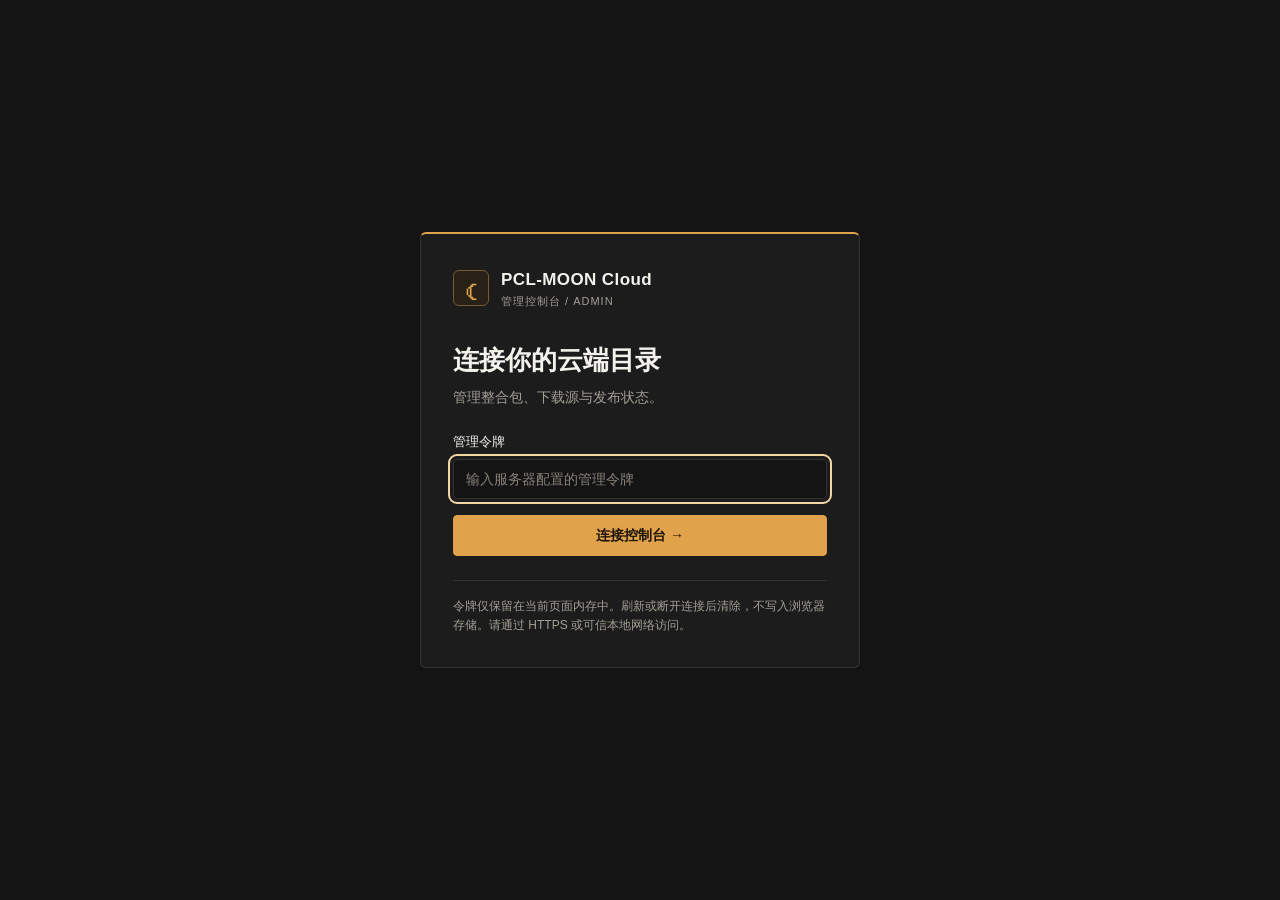
<file: pcl-moon-cloud/admin/index.html>
<!doctype html>
<html lang="zh-CN">
<head>
  <meta charset="utf-8">
  <meta name="viewport" content="width=device-width, initial-scale=1">
  <meta http-equiv="Content-Security-Policy" content="default-src 'self'; script-src 'self'; style-src 'self'; img-src 'self' https: http:; connect-src 'self'; object-src 'none'; base-uri 'none'; form-action 'self'">
  <meta name="referrer" content="no-referrer">
  <title>PCL-MOON Cloud · 管理控制台</title>
  <link rel="stylesheet" href="./app.css">
  <script src="./app.js" defer></script>
</head>
<body>
  <section id="login-screen" class="login-screen" aria-labelledby="login-title">
    <div class="login-card">
      <div class="brand"><span class="moon" aria-hidden="true">☾</span><div><strong>PCL-MOON Cloud</strong><small>管理控制台 / ADMIN</small></div></div>
      <h1 id="login-title">连接你的云端目录</h1>
      <p class="muted">管理整合包、下载源与发布状态。</p>
      <form id="login-form" autocomplete="off">
        <label class="field"><span>管理令牌</span><input id="token" type="password" required maxlength="4096" autocomplete="off" spellcheck="false" placeholder="输入服务器配置的管理令牌" autofocus></label>
        <p id="login-error" class="notice error" role="alert" hidden></p>
        <button id="login-button" class="primary" type="submit">连接控制台 →</button>
      </form>
      <p class="security-note">令牌仅保留在当前页面内存中。刷新或断开连接后清除，不写入浏览器存储。请通过 HTTPS 或可信本地网络访问。</p>
      <noscript><p class="notice error">请启用 JavaScript 以连接管理 API。</p></noscript>
    </div>
  </section>

  <div id="app" class="app" hidden>
    <aside class="sidebar" aria-label="管理导航">
      <div class="brand"><span class="moon" aria-hidden="true">☾</span><div><strong>PCL-MOON Cloud</strong><small>管理控制台</small></div></div>
      <nav aria-label="主导航">
        <button id="nav-packs" class="nav-item selected" type="button" aria-current="page"><span class="nav-icon" aria-hidden="true">▦</span>整合包管理</button>
        <button id="nav-public" class="nav-item" type="button"><span class="nav-icon" aria-hidden="true">↗</span>公开访问</button>
      </nav>
      <div class="sidebar-info">
        <p class="connection"><span class="dot" aria-hidden="true"></span>已连接管理服务</p>
        <dl><div><dt>管理端口</dt><dd id="admin-port">—</dd></div><div><dt>公开端口</dt><dd id="public-port">—</dd></div></dl>
        <small>写入受版本校验保护<br>草稿不会出现在公开目录中</small>
        <button id="disconnect" class="quiet" type="button">断开连接</button>
      </div>
    </aside>
    <main class="main" id="main-content">
      <header class="page-head">
        <div><p class="eyebrow">WORKSPACE / CATALOG</p><h1 tabindex="-1" id="page-title">整合包管理</h1><p class="muted">让每一次发布，都有据可查。</p></div>
        <div class="actions"><button id="refresh" type="button">↻ 刷新</button><button id="add" class="primary" type="button">＋ 新建整合包</button></div>
      </header>
      <p id="global-notice" class="notice" role="status" aria-live="polite" hidden></p>
      <section class="metrics" aria-label="目录概览">
        <div class="metric"><p class="metric-label">整合包总数</p><strong id="metric-total">—</strong><small>包含已发布与草稿</small></div>
        <div class="metric published"><p class="metric-label">已发布</p><strong id="metric-published">—</strong><small>在公开目录中可见</small></div>
        <div class="metric"><p class="metric-label">草稿</p><strong id="metric-draft">—</strong><small>仅管理员可见</small></div>
        <div class="metric"><p class="metric-label">目录版本</p><strong id="metric-revision">—</strong><small>并发写入校验 · Revision</small></div>
      </section>
      <section class="catalog" aria-labelledby="catalog-title" id="catalog">
        <div class="catalog-head"><div><h2 id="catalog-title">整合包目录</h2><p class="muted"><small>编辑元数据，确认后保存并生效</small></p></div><span id="busy-label" class="busy-label" role="status" hidden>正在加载…</span></div>
        <div class="toolbar">
          <label class="search-label"><span class="visually-hidden">搜索名称、ID、版本或 Minecraft 版本</span><span class="search-icon" aria-hidden="true">⌕</span><input id="search" type="search" placeholder="搜索名称、ID 或版本…" maxlength="200"></label>
          <label><span class="visually-hidden">发布状态</span><select id="publish-filter"><option value="all">全部状态</option><option value="published">已发布</option><option value="draft">草稿</option></select></label>
        </div>
        <div class="list-heading" aria-hidden="true"><span>整合包 / 版本信息</span><span>发布状态</span><span>操作</span></div>
        <div id="pack-list" role="list" aria-label="整合包列表"></div>
        <div id="empty-state" class="empty" hidden><div class="empty-symbol" aria-hidden="true">▦</div><h3 id="empty-title">还没有整合包</h3><p id="empty-description">从第一个整合包开始构建你的目录。</p><button id="empty-action" type="button">新建整合包</button></div>
        <div class="catalog-foot"><span id="result-count" role="status">—</span><span>按排序值升序排列</span></div>
      </section>
      <footer class="page-foot"><span>PCL-MOON Cloud · 轻量目录管理</span><span id="updated-at">尚未同步</span></footer>
    </main>
  </div>

  <dialog id="editor" aria-labelledby="editor-title">
    <form id="pack-form" autocomplete="off">
      <header class="dialog-head"><div><h2 id="editor-title">新建整合包</h2><p>带 * 的字段为必填项；图片地址不会自动加载。</p></div><button type="button" id="editor-close" aria-label="关闭编辑窗口">✕</button></header>
      <div class="dialog-body">
        <p id="editor-notice" class="notice error" role="alert" hidden></p>
        <button id="conflict-reload" type="button" hidden>重新读取目录版本（保留表单）</button>
        <fieldset class="form-section"><legend>01 / 基本信息</legend><div class="form-grid">
          <label class="field"><span>唯一 ID *</span><input name="id" required maxlength="64" pattern="[a-z0-9][a-z0-9_\-]{0,63}" placeholder="例如 create-survival" spellcheck="false"><small>小写字母、数字、下划线或连字符，创建后不可修改。</small></label>
          <label class="field"><span>名称 *</span><input name="name" required maxlength="120" placeholder="整合包显示名称"></label>
          <label class="field"><span>整合包版本 *</span><input name="version" required maxlength="80" placeholder="例如 1.0.0"></label>
          <label class="field"><span>Minecraft 版本</span><input name="minecraft" maxlength="40" placeholder="例如 1.20.1"></label>
          <label class="field full"><span>描述</span><textarea name="description" maxlength="4000" rows="3" placeholder="玩法、特色与安装说明"></textarea></label>
          <label class="field"><span>排序值</span><input name="sortOrder" type="number" required step="1" min="-100000" max="100000" value="0"><small>整数，数值越小越靠前。</small></label>
          <label class="check-field"><input name="enabled" type="checkbox"><div><span>发布到公开目录</span><small>不勾选则保存为草稿</small></div></label>
        </div></fieldset>
        <fieldset class="form-section"><legend>02 / 下载与校验</legend><div class="form-grid">
          <label class="field full"><span>主下载地址 *</span><input name="downloadUrl" type="url" required maxlength="2048" pattern="https?://.*" placeholder="https://example.com/pack.mrpack" spellcheck="false"></label>
          <label class="field full"><span>备用下载地址</span><textarea name="backupUrls" maxlength="16400" rows="3" placeholder="每行一个 HTTP 或 HTTPS 地址，最多 8 个" spellcheck="false"></textarea><small>最多 8 个，每个不超过 2048 字符。按行顺序对应 mirror=1、2…；主下载源为 mirror=0。</small></label>
          <label class="field"><span>下载文件名 *</span><input name="fileName" required maxlength="160" value="pack.mrpack" placeholder="pack.mrpack"><small>仅 .zip 或 .mrpack 文件名，不含路径。</small></label>
          <label class="field"><span>SHA-256</span><input name="sha256" maxlength="64" pattern="[A-Fa-f0-9]{64}" placeholder="可选，64 位十六进制校验值" spellcheck="false"></label>
        </div></fieldset>
        <fieldset class="form-section"><legend>03 / 展示与分享（可选）</legend><div class="form-grid">
          <label class="field"><span>图标地址 · icon</span><input name="icon" type="url" maxlength="2048" pattern="https?://.*" placeholder="https://…" spellcheck="false"></label>
          <label class="field"><span>封面地址 · coverUrl</span><input name="coverUrl" type="url" maxlength="2048" pattern="https?://.*" placeholder="https://…" spellcheck="false"></label>
          <label class="field full"><span>背景图片地址 · background</span><input name="background" type="url" maxlength="2048" pattern="https?://.*" placeholder="https://…" spellcheck="false"></label>
          <label class="field"><span>分享地址 · shareUrl</span><input name="shareUrl" type="url" maxlength="2048" pattern="https?://.*" placeholder="https://…" spellcheck="false"></label>
          <label class="field"><span>分享路径 · sharePath</span><input name="sharePath" maxlength="512" placeholder="可选的分享路径" spellcheck="false"></label>
        </div></fieldset>
      </div>
      <footer class="dialog-foot"><small id="editor-revision">基于目录版本 —</small><button type="button" id="editor-cancel">取消</button><button type="submit" id="save" class="primary">保存整合包</button></footer>
    </form>
  </dialog>

  <dialog id="delete-dialog" class="compact-dialog" aria-labelledby="delete-title">
    <header class="dialog-head"><h2 id="delete-title">删除整合包？</h2></header>
    <div class="dialog-body"><p id="delete-description"></p><p class="muted">此操作不可撤销，下载入口也将从目录移除。</p><p id="delete-notice" class="notice error" role="alert" hidden></p></div>
    <footer class="dialog-foot"><button id="delete-cancel" type="button" autofocus>取消</button><button id="delete-confirm" class="danger" type="button">确认删除</button></footer>
  </dialog>

  <dialog id="public-dialog" class="compact-dialog" aria-labelledby="public-title">
    <header class="dialog-head"><div><h2 id="public-title">公开访问</h2><p>公开服务与管理服务可能使用不同的端口。</p></div><button id="public-close" type="button" aria-label="关闭公开访问窗口">✕</button></header>
    <div class="dialog-body link-stack">
      <label class="field"><span>公开服务地址（协议、主机和端口）</span><input id="public-origin" type="url" required maxlength="2048" spellcheck="false" placeholder="http://your-server:8080"><small>请替换为玩家可访问的域名或 IP。默认根据当前主机和公开端口生成；反向代理可直接填写 HTTPS 域名。</small></label>
      <div><small>公开目录 URL</small><output id="catalog-url" class="public-link code"></output></div>
      <div id="download-links" class="link-stack" hidden><label class="field"><span>下载源</span><select id="mirror-select"></select></label><div><small>整合包下载 URL</small><output id="download-url" class="public-link code"></output></div><p class="muted"><small id="download-note"></small></p></div>
      <p id="public-notice" class="notice" role="status" aria-live="polite" hidden></p>
    </div>
    <footer class="dialog-foot"><button id="copy-download" type="button" hidden>复制下载 URL</button><button id="copy-catalog" class="primary" type="button">复制目录 URL</button></footer>
  </dialog>
</body>
</html>
</file>
<file: pcl-moon-cloud/admin/app.css>
/* Design contract — PCL-MOON Cloud administration.
   Mission: safely maintain a real pack catalog, with publishing state and revision visible.
   Inherit PCL web UI charcoal/gold palette and system fonts; no external assets or dependencies.
   Tokens: 4/8/12/16/24/32/48 spacing; 4/6px control/panel radius; 12/14/16/24/32 type.
   Semantic colors: canvas #141414, surface #1c1c1c, ink #f3f1ec, muted #a39e96,
   action #e0a24a, success #b7c3a4, danger #e7b1a6, border #34322e.
   Motion: immediate 80ms feedback, 360ms spring-like state entrance, small row stagger.
   Do: stable grid tracks, explicit remote navigation, real API states, visible keyboard focus.
   Don't: fake stats, remote image fetching, persisted tokens, inline styles, clipped layouts. */
:root {
  color-scheme: dark;
  --bg: #141414; --surface: #1c1c1c; --raised: #242424; --ink: #f3f1ec;
  --muted: #a39e96; --line: #34322e; --gold: #e0a24a; --gold-hot: #f0b15a;
  --ok: #b7c3a4; --danger: #e7b1a6; --radius: 6px;
  font: 14px/1.6 "Segoe UI", "Microsoft YaHei UI", "Microsoft YaHei", sans-serif;
}
* { box-sizing: border-box; }
[hidden] { display: none !important; }
body { margin: 0; background: var(--bg); color: var(--ink); }
button, input, textarea, select { font: inherit; color: inherit; }
button, .button {
  display: inline-flex; align-items: center; justify-content: center; gap: 8px;
  min-height: 40px; padding: 8px 16px; border: 1px solid var(--line); border-radius: 4px;
  background: var(--raised); color: var(--ink); cursor: pointer; text-decoration: none;
  transition: background-color 80ms cubic-bezier(.2,.8,.2,1), border-color 80ms cubic-bezier(.2,.8,.2,1), transform 80ms cubic-bezier(.2,.8,.2,1);
}
button:hover:not(:disabled), .button:hover { background: #302b23; border-color: #80643d; }
button:active:not(:disabled), .button:active { transform: translateY(1px); }
button:disabled { opacity: .45; cursor: not-allowed; }
button.primary { background: var(--gold); border-color: var(--gold); color: #1b140c; font-weight: 650; }
button.primary:hover:not(:disabled) { background: var(--gold-hot); }
button.danger { color: var(--danger); border-color: #785048; }
button.quiet { background: transparent; }
:focus-visible { outline: 2px solid #f3d7a2; outline-offset: 3px; }
input, select, textarea {
  width: 100%; min-width: 0; min-height: 40px; padding: 8px 12px;
  border: 1px solid var(--line); border-radius: 4px; background: #141414;
}
input::placeholder, textarea::placeholder { color: #878178; }
input:read-only { color: var(--muted); background: #222; }
textarea { resize: vertical; min-height: 96px; }
input[type="checkbox"] { width: 18px; min-height: 18px; margin: 0; accent-color: var(--gold); }
h1, h2, h3, p { margin: 0; overflow-wrap: anywhere; }
h1 { font-size: 26px; font-weight: 650; line-height: 1.35; }
h2 { font-size: 18px; font-weight: 650; }
h3 { font-size: 16px; }
a { color: var(--gold); overflow-wrap: anywhere; }
small, .muted { color: var(--muted); }
small { font-size: 12px; }
.eyebrow { color: var(--gold); font-size: 11px; letter-spacing: 2px; font-weight: 600; }
.brand { display: flex; align-items: center; gap: 12px; }
.brand strong { display: block; font-size: 17px; letter-spacing: .4px; }
.brand small { display: block; font-size: 11px; letter-spacing: 1px; }
.moon { width: 36px; height: 36px; border: 1px solid #785b33; border-radius: 6px; display: grid; place-items: center; color: var(--gold); background: #282117; font-size: 26px; flex: none; }
.login-screen { min-height: 100dvh; display: grid; place-items: center; padding: 32px 24px; }
.login-card { width: min(100%, 440px); padding: 32px; background: var(--surface); border: 1px solid var(--line); border-radius: var(--radius); border-top: 2px solid var(--gold); animation: enter 360ms cubic-bezier(.16,1,.3,1); }
.login-card h1 { margin: 32px 0 8px; }
.login-card form { display: grid; gap: 16px; margin: 24px 0; }
.field { display: flex; flex-direction: column; gap: 6px; min-width: 0; }
.field > span { font-size: 13px; }
.security-note { border-top: 1px solid var(--line); padding-top: 16px; font-size: 12px; color: var(--muted); }
.app { min-height: 100dvh; display: grid; grid-template-columns: 224px minmax(0, 1fr); }
.sidebar { padding: 32px 20px 24px; border-right: 1px solid var(--line); background: #181818; display: flex; flex-direction: column; gap: 40px; }
.sidebar nav { display: grid; gap: 8px; }
.nav-item { justify-content: flex-start; border-color: transparent; background: transparent; }
.nav-item.selected { background: #2d261c; border-color: #54432b; color: var(--gold); }
.nav-icon { width: 20px; font-size: 18px; text-align: center; }
.sidebar-info { margin-top: auto; padding-top: 24px; border-top: 1px solid var(--line); display: grid; gap: 12px; }
.connection { font-size: 12px; display: flex; gap: 8px; align-items: center; }
.dot { width: 6px; height: 6px; border-radius: 50%; background: var(--ok); flex: none; }
.sidebar-info dl { margin: 0; font-size: 12px; color: var(--muted); }
.sidebar-info dl div { display: flex; justify-content: space-between; gap: 8px; }
.sidebar-info dd { margin: 0; color: var(--ink); }
.main { padding: 32px 40px 24px; min-width: 0; max-width: 1600px; width: 100%; margin: 0 auto; }
.page-head { display: flex; align-items: center; justify-content: space-between; gap: 16px; margin-bottom: 28px; }
.page-head h1 { margin: 4px 0 8px; }
.actions { display: flex; gap: 8px; flex-wrap: wrap; align-items: center; }
.metrics { display: grid; grid-template-columns: repeat(4, minmax(0,1fr)); gap: 16px; margin-bottom: 24px; }
.metric { padding: 20px 24px; background: var(--surface); border: 1px solid var(--line); border-radius: var(--radius); min-width: 0; }
.metric-label { color: var(--muted); font-size: 12px; display: flex; align-items: center; gap: 8px; }
.metric strong { display: block; font-size: 30px; font-weight: 550; line-height: 1.5; font-variant-numeric: tabular-nums; overflow-wrap: anywhere; }
.metric small { font-size: 11px; }
.metric.published strong { color: var(--ok); }
.catalog { border: 1px solid var(--line); border-radius: var(--radius); background: var(--surface); }
.catalog-head { display: flex; justify-content: space-between; align-items: center; padding: 20px 24px; border-bottom: 1px solid var(--line); gap: 16px; }
.catalog-head h2 { margin-bottom: 2px; }
.toolbar { display: grid; grid-template-columns: minmax(0,1fr) 160px; gap: 12px; padding: 16px 24px; }
.search-label { position: relative; }
.search-label input { padding-left: 40px; }
.search-icon { position: absolute; left: 14px; top: 8px; color: var(--muted); pointer-events: none; font-size: 18px; }
.list-heading { display: grid; grid-template-columns: minmax(0,1fr) 100px 170px; padding: 8px 24px; color: var(--muted); font-size: 11px; gap: 16px; border-bottom: 1px solid var(--line); }
.list-heading span:last-child { text-align: right; }
.pack-row { display: grid; grid-template-columns: minmax(0,1fr) 100px 170px; gap: 16px; align-items: center; padding: 20px 24px; border-bottom: 1px solid var(--line); animation: enter 360ms cubic-bezier(.16,1,.3,1) both; }
.pack-row:nth-child(2) { animation-delay: 30ms; }
.pack-row:nth-child(3) { animation-delay: 60ms; }
.pack-row:nth-child(4) { animation-delay: 90ms; }
.pack-row:last-child { border-bottom: 0; }
.pack-main { display: flex; align-items: flex-start; gap: 16px; min-width: 0; }
.pack-avatar { width: 48px; height: 48px; flex: none; display: grid; place-items: center; background: #2d261c; color: var(--gold); border: 1px solid #50402b; border-radius: 6px; font-size: 20px; font-weight: 600; }
.pack-text { min-width: 0; }
.pack-title { display: flex; align-items: baseline; gap: 8px; flex-wrap: wrap; }
.pack-title h3 { overflow-wrap: anywhere; }
.pack-title .version { color: var(--muted); font-size: 12px; overflow-wrap: anywhere; }
.pack-description { color: var(--muted); font-size: 12px; margin: 4px 0 6px; white-space: pre-wrap; overflow-wrap: anywhere; }
.pack-meta { display: flex; flex-wrap: wrap; gap: 4px 12px; font-size: 11px; color: var(--muted); overflow-wrap: anywhere; }
.pack-actions { display: flex; gap: 8px; justify-content: flex-end; flex-wrap: wrap; }
.pack-actions button { padding: 6px 12px; min-height: 36px; font-size: 12px; }
.badge { display: inline-flex; align-items: center; gap: 6px; width: fit-content; padding: 3px 8px; border-radius: 4px; border: 1px solid #46523c; background: #232a1e; font-size: 11px; color: var(--ok); }
.badge.draft { color: var(--muted); border-color: #47423b; background: #27241f; }
.catalog-foot { border-top: 1px solid var(--line); padding: 12px 24px; color: var(--muted); font-size: 12px; display: flex; justify-content: space-between; gap: 12px; flex-wrap: wrap; }
.empty { text-align: center; padding: 48px 24px; color: var(--muted); }
.empty-symbol { font-size: 32px; color: var(--gold); margin-bottom: 8px; }
.empty h3 { color: var(--ink); margin-bottom: 8px; }
.empty button { margin-top: 16px; }
.notice { padding: 12px 16px; margin-bottom: 16px; border: 1px solid #46523c; border-left: 3px solid var(--ok); border-radius: 4px; background: #22261e; color: var(--ok); white-space: pre-wrap; overflow-wrap: anywhere; }
.notice.error { border-color: #785048; border-left-color: var(--danger); background: #2d2320; color: var(--danger); }
.notice.warning { border-color: #785b33; border-left-color: var(--gold); background: #2d261c; color: var(--gold); }
.busy-label { color: var(--gold); font-size: 12px; }
.page-foot { display: flex; justify-content: space-between; gap: 16px; margin-top: 20px; color: var(--muted); font-size: 11px; flex-wrap: wrap; }
dialog { width: min(760px, calc(100% - 32px)); max-height: calc(100dvh - 48px); padding: 0; border: 1px solid #4a443b; border-radius: 6px; background: var(--surface); color: var(--ink); }
dialog[open] { animation: enter 260ms cubic-bezier(.16,1,.3,1); }
dialog::backdrop { background: #000b; }
.dialog-head { padding: 20px 24px; border-bottom: 1px solid var(--line); display: flex; align-items: center; justify-content: space-between; gap: 16px; }
.dialog-head p { color: var(--muted); font-size: 12px; margin-top: 4px; }
.dialog-body { padding: 24px; }
.dialog-foot { padding: 16px 24px; border-top: 1px solid var(--line); display: flex; align-items: center; justify-content: flex-end; gap: 8px; flex-wrap: wrap; }
.dialog-foot small { margin-right: auto; }
.form-grid { display: grid; grid-template-columns: repeat(2, minmax(0,1fr)); gap: 16px; }
.full { grid-column: 1 / -1; }
.form-section { padding: 0; margin: 0 0 24px; border: 0; min-width: 0; }
.form-section legend { padding: 0 0 12px; font-size: 13px; color: var(--gold); font-weight: 600; }
.check-field { display: flex; gap: 12px; align-items: center; padding: 12px 16px; border: 1px solid var(--line); border-radius: 4px; background: #23201a; }
.check-field span { display: block; }
.compact-dialog { width: min(520px, calc(100% - 32px)); }
.link-stack { display: grid; gap: 16px; }
.code { font-family: Consolas, "Cascadia Mono", monospace; font-size: 12px; }
.public-link { display: block; padding: 12px; border: 1px solid var(--line); background: var(--bg); border-radius: 4px; overflow-wrap: anywhere; }
.visually-hidden { position: absolute; width: 1px; height: 1px; padding: 0; margin: -1px; overflow: hidden; clip-path: inset(50%); white-space: nowrap; border: 0; }
@keyframes enter { from { opacity: 0; transform: translateY(8px); } to { opacity: 1; transform: translateY(0); } }
@media (min-width: 1000px) { .sidebar { position: sticky; top: 0; height: 100dvh; } }
@media (max-width: 1100px) { .main { padding: 28px 24px; } .app { grid-template-columns: 200px minmax(0,1fr); } .metric { padding: 16px; } }
@media (max-width: 900px) {
  .app { grid-template-columns: minmax(0,1fr); }
  .sidebar { padding: 16px 24px; border-right: 0; border-bottom: 1px solid var(--line); flex-direction: row; align-items: center; gap: 16px; flex-wrap: wrap; }
  .sidebar nav { display: flex; gap: 8px; margin-left: auto; flex-wrap: wrap; }
  .sidebar-info { margin-top: 0; padding-top: 0; border: 0; display: flex; align-items: center; gap: 16px; width: 100%; }
  .sidebar-info dl { display: flex; gap: 16px; flex-wrap: wrap; }
  .sidebar-info dl div { gap: 6px; }
  .sidebar-info > button { margin-left: auto; }
  .sidebar-info > small { display: none; }
}
@media (max-width: 600px) {
  .main { padding: 24px 16px; } .sidebar { padding: 16px; } .brand strong { font-size: 15px; }
  .sidebar nav { margin-left: 0; width: 100%; } .sidebar nav button { flex: 1; }
  .page-head { align-items: flex-start; flex-direction: column; } .page-head > .actions { width: 100%; } .page-head .primary { flex: 1; }
  .metrics { grid-template-columns: repeat(2,minmax(0,1fr)); gap: 12px; }
  .metric strong { font-size: 26px; } .metric { padding: 16px; }
  .catalog-head, .toolbar, .pack-row { padding: 16px; } .catalog-head { align-items: flex-start; }
  .toolbar { grid-template-columns: minmax(0,1fr); } .list-heading { display: none; }
  .pack-row { grid-template-columns: minmax(0,1fr) auto; gap: 12px; } .pack-main { grid-column: 1 / -1; }
  .pack-actions { width: auto; } .pack-avatar { width: 40px; height: 40px; } .catalog-foot { padding: 12px 16px; }
  .dialog-head, .dialog-body, .dialog-foot { padding: 16px; } .form-grid { grid-template-columns: minmax(0,1fr); }
  .login-card { padding: 24px; } .sidebar-info .connection { display: none; }
}
@media (prefers-reduced-motion: reduce) {
  *, *::before, *::after { animation: none !important; transition: none !important; scroll-behavior: auto !important; }
}
</file>
